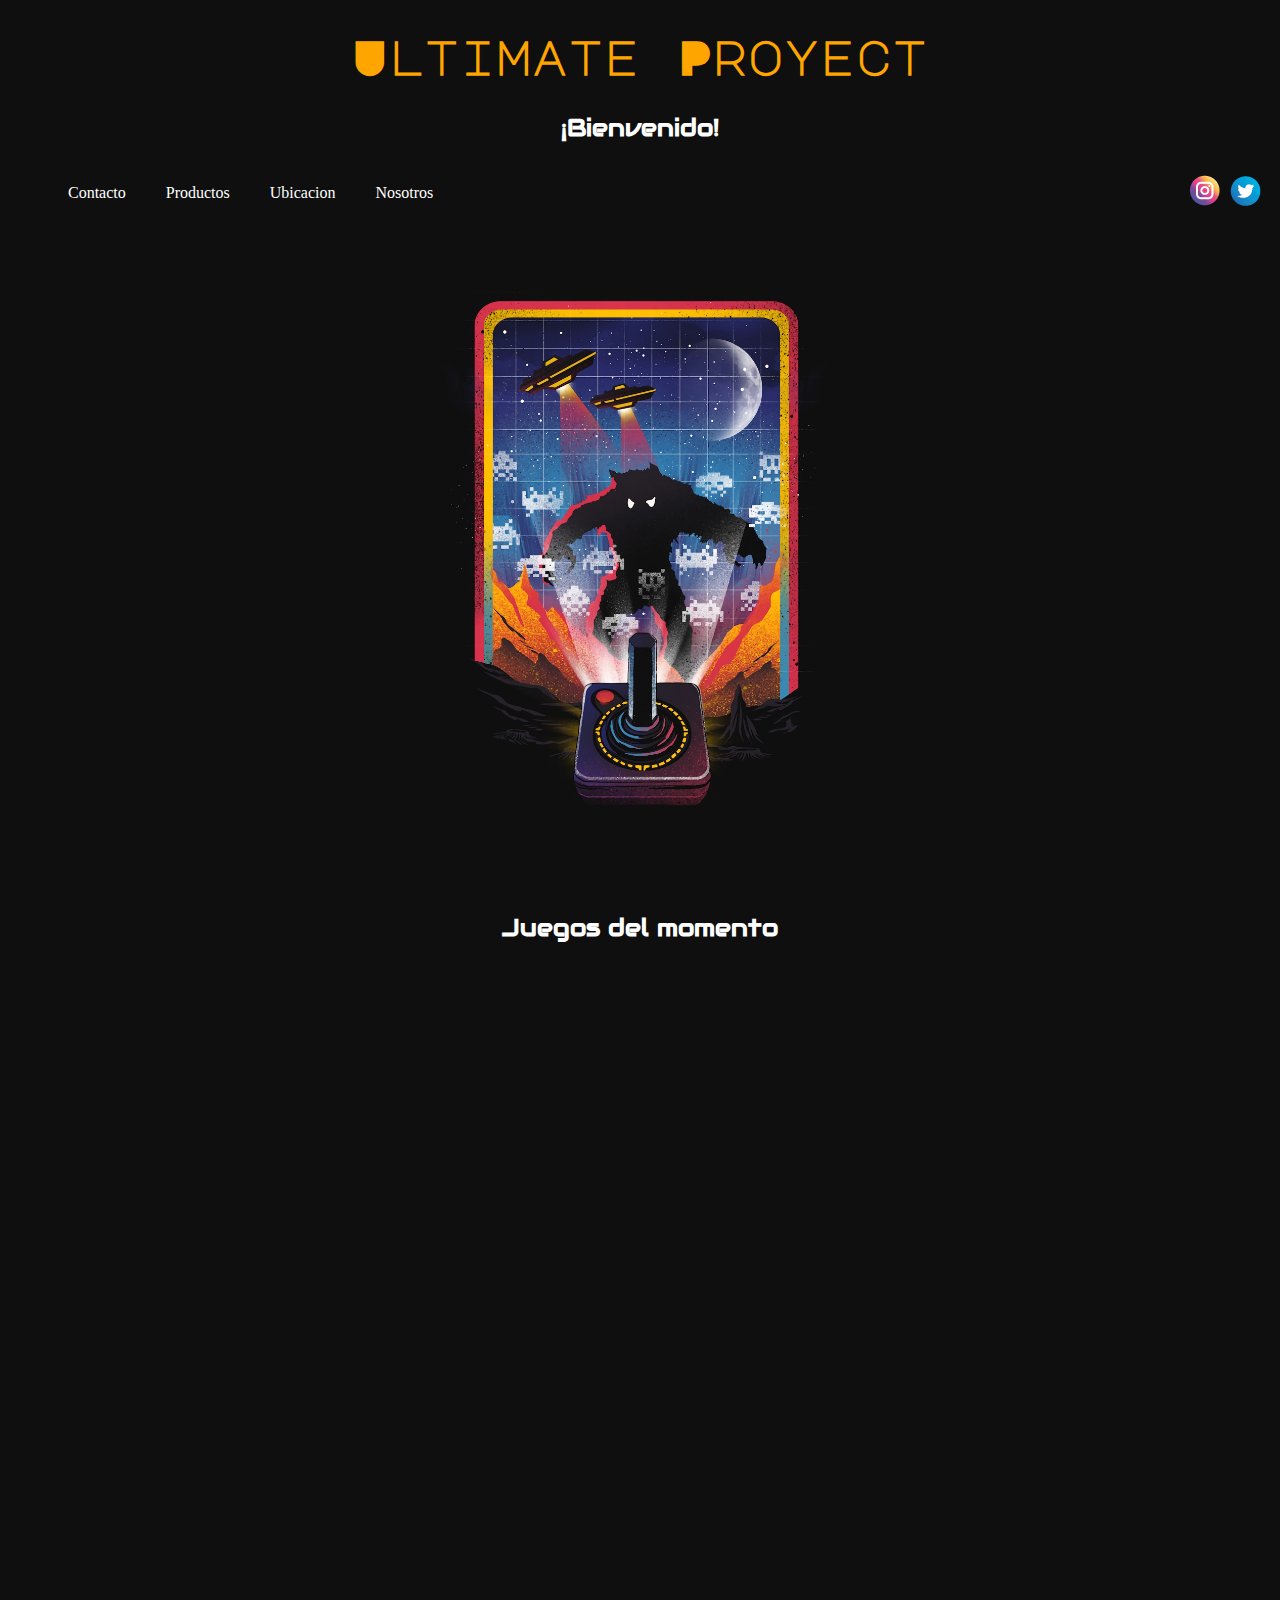
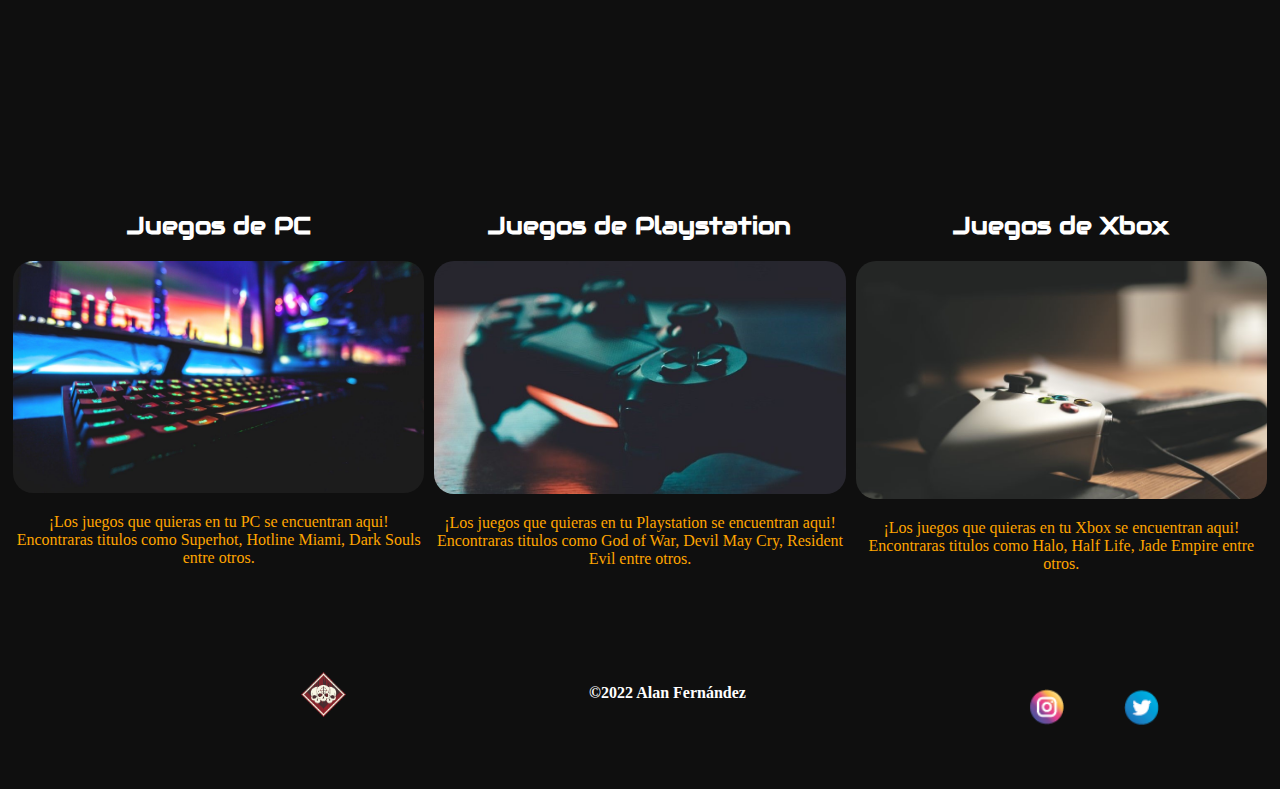
<file: index.html>
<!DOCTYPE html>
<html lang="es">
<head>
    <meta charset="UTF-8">
    <meta http-equiv="X-UA-Compatible" content="IE=edge">
    <meta name="viewport" content="width=device-width, initial-scale=1.0">
    <title>Proyecto</title>
    <link rel="shortcut icon" href="./assets/img/900c6fdd0c9475b922fcef7028faeb00.png" type="image/x-icon">
    <link href="https://unpkg.com/aos@2.3.1/dist/aos.css" rel="stylesheet">
    <link rel="stylesheet" href="./assets/css/style.css">
</head>
<body>
    <h1>Ultimate Proyect</h1>
    <h2>¡Bienvenido!</h2>
    <nav class="nave">
        <ul class="nave2">
            <li><a href="./pages/contacto.html">Contacto</a></li>
            <li><a href="./pages/productos.html">Productos</a></li>
            <li><a href="./pages/ubicacion.html">Ubicacion</a></li>
            <li><a href="./pages/nosotros.html">Nosotros</a></li>
        </ul>
        <div class="redes">
            <ul><a href="https://www.instagram.com/"><img src="./assets/img/insta-01.png" alt=""></a></ul>
            <ul><a href="https://twitter.com/"><img src="./assets/img/twit-01.png" alt=""></a></ul>
        </div>
    </nav>
    <main class="cuerpo">
        <img class="cuerpo__img" src="./assets/img/video-game-minimal-dark-5k-jf.jpg" alt="">
    </main>
    <br>
    <h2>Juegos del momento</h2>
    <div class="container">
        <div class="containerImg">
            <a href="#">
                <figure>
                    <img data-aos="fade-down" src="./assets/img/re4remake.jpeg" alt="">
                    <div class="capa">
                        <h2>Resident Evil 4: Remake</h2>
                    </div>
                </figure>
                
            </a>
    </div>
        <div class="containerImg">
            <a href="#">
                <figure>
                    <img data-aos="fade-left" src="./assets/img/gta-v.jpg" alt="">
                    <div class="capa2">
                        <h2>Grand Theft Auto: V</h2>
                    </div>
                </figure>
            </a>
        </div>
        <div class="containerImg">
            <a href="#">
                <figure>
                    <img data-aos="fade-right" src="./assets/img/the-last-of-us-parte-i-.jpg" alt="">
                    <div class="capa3">
                        <h2>The Last of Us: Ps5</h2>
                    </div>
                </figure>
            </a>
        </div>
        <div class="containerImg">
                <a href="#">
                    <figure>
                        <img data-aos="fade-up" src="./assets/img/dark-souls-1.jpg" alt="">
                        <div class="capa4">
                            <h2>Dark Souls</h2>
                        </div>
                    </figure>
                </a>
        </div>
    </div>
    <br>
    <div class="tarjCont">
        <div class="tarjeta">
        <h2 class="tarj__pc">Juegos de PC</h2>
        <a href="https://www.youtube.com/"><img class="tarj__img" src="./assets/img/wp4585033-gaming-setup-wallpapers.jpg" alt=""></a>
        <p class="tarjt__p">¡Los juegos que quieras en tu PC se 
            encuentran aqui!
            Encontraras titulos como Superhot, Hotline Miami, Dark Souls entre otros.
        </p>
        </div>
        <div class="tarjeta">
        <h2 class="tarj__pc">Juegos de Playstation</h2>
        <a href="https://www.youtube.com/"><img class="tarj__img" src="./assets/img/Psgames3.jpg" alt=""></a>
        <p class="tarjt__p">¡Los juegos que quieras en tu Playstation se encuentran aqui! Encontraras titulos como God of War, Devil May Cry, Resident Evil entre otros.
        </p>
        </div>
        <div class="tarjeta">
        <h2 class="tarj__pc">Juegos de Xbox</h2>
        <a href="https://www.youtube.com/"><img class="tarj__img" src="./assets/img/xboxgame3s.jpg" alt=""></a>
        <p class="tarjt__p"> ¡Los juegos que quieras en tu Xbox se encuentran aqui! Encontraras titulos como Halo, Half Life, Jade Empire entre otros.
        </p>
        </div>
    </div>  
    <br>
    <footer>
        <a href="./index.html"><img src="./assets/img/900c6fdd0c9475b922fcef7028faeb00.png" alt=""></a>
        <h4>©2022 Alan Fernández</h4>
        <div class="redesF">
            <ul><a href="https://www.instagram.com/"><img src="./assets/img/insta-01.png" alt=""></a></ul>
            <ul><a href="https://twitter.com/"><img src="./assets/img/twit-01.png" alt=""></a></ul>
        </div>
    </footer>
    <script src="https://unpkg.com/aos@2.3.1/dist/aos.js"></script>
    <script>
        AOS.init();
      </script>
</body>
</html>
</file>
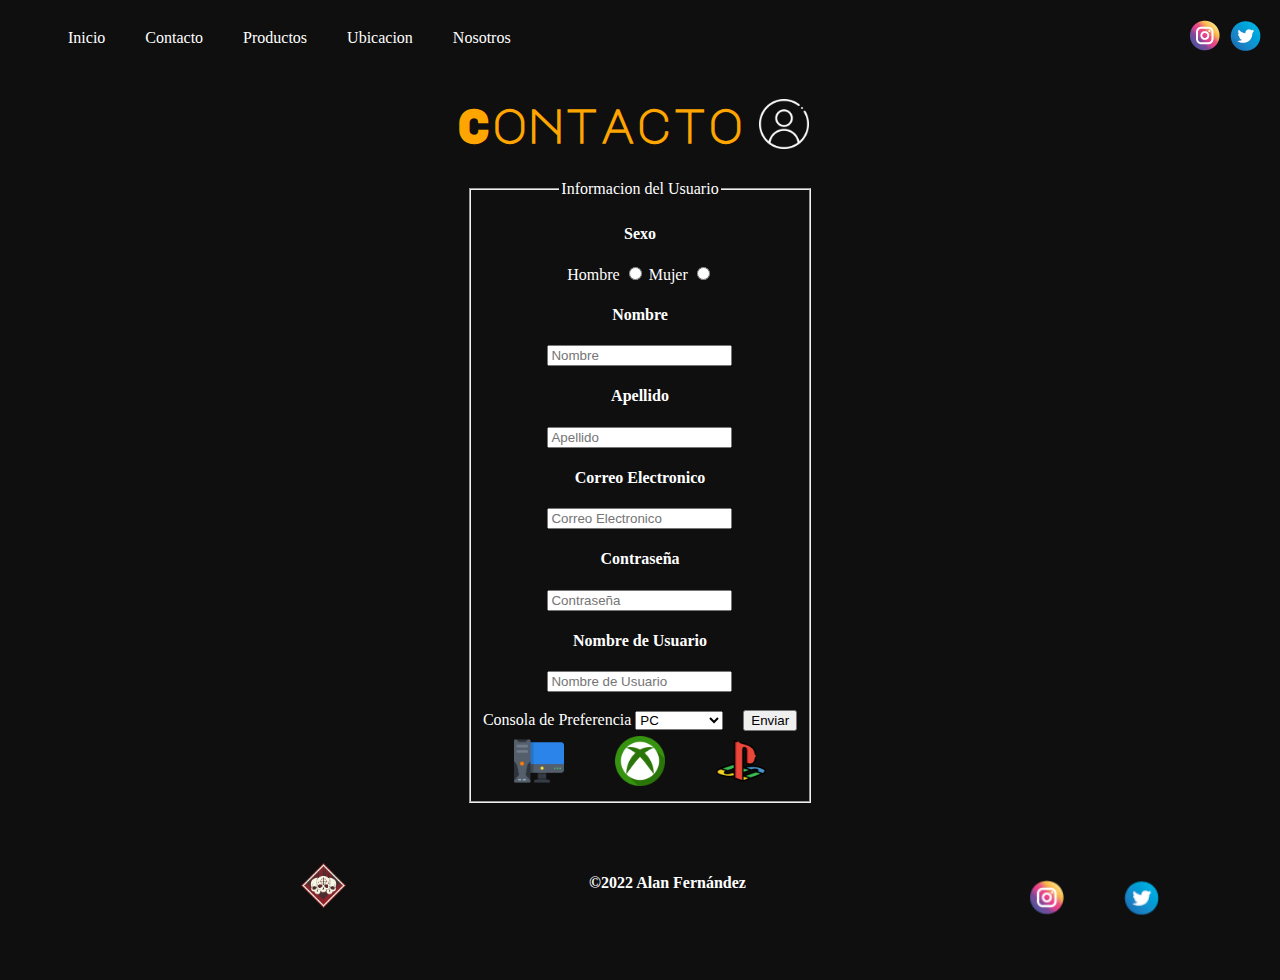
<file: pages/contacto.html>
<!DOCTYPE html>
<html lang="en">
<head>
    <meta charset="UTF-8">
    <meta http-equiv="X-UA-Compatible" content="IE=edge">
    <meta name="viewport" content="width=device-width, initial-scale=1.0">
    <title>Contacto</title>
    <link rel="shortcut icon" href="../assets/img/900c6fdd0c9475b922fcef7028faeb00.png" type="image/x-icon">
    <link rel="stylesheet" href="../assets/css/style.css">
</head>
<body>
    <nav class="nave">
        <ul class="nave2">
            <li><a href="../index.html">Inicio</a></li>
            <li><a href="../pages/contacto.html">Contacto</a></li>
            <li><a href="../pages/productos.html">Productos</a></li>
            <li><a href="../pages/ubicacion.html">Ubicacion</a></li>
            <li><a href="../pages/nosotros.html">Nosotros</a></li>
        </ul>
        <div class="redes">
            <ul><a href="https://www.instagram.com/"><img src="../assets/img/insta-01.png" alt=""></a></ul>
            <ul><a href="https://twitter.com/"><img src="../assets/img/twit-01.png" alt=""></a></ul>
        </div>
    </nav>
    <header>
        <h1>Contacto</h1>
        <img src="../assets/img/user.png" alt="">
    </header>
    <nav>

    </nav>
    <main>
    <div class="formC">
        <form action="contacto.php" method="get">
            <fieldset>
                <legend>Informacion del Usuario</legend>
                <h4>Sexo</h4>
                <div>
                    <label for="sexo">Hombre</label>
                    <input type="radio" name="Sexo" value="h">
                    <label for="sexo">Mujer</label>
                    <input type="radio" name="Sexo" value="m">
                </div>

            <h4>Nombre</h4>
                <input type="text" name="Nombre" id="nombre" placeholder="Nombre" required>
            <br>
            <h4>Apellido</h4>
            <input type="text" name="Apellido" placeholder="Apellido" required>
            <br>
            <h4>Correo Electronico</h4>
            <input type="email" name="Email" placeholder="Correo Electronico" required>
            <br>
            <h4>Contraseña</h4>
            <input type="password" name="password" placeholder="Contraseña" required>
            <br>
            <h4>Nombre de Usuario</h4>
            <input type="text" name="username" placeholder="Nombre de Usuario">

            <br>
            <br>
            <label for="consola">Consola de Preferencia</label>
            <select name="consola">
            <option value="c">PC</option>
            <option value="p">Playstation</option>
            <option value="x">Xbox</option>
         
            <input class="submit" type="submit" value="Enviar">
            
            <div class="imgContact">
                <img src="../assets/img/gaming.png" alt="">
                <img src="../assets/img/xbox.png" alt="">
                <img src="../assets/img/playstation.png" alt="">  
            </div>
            </fieldset>
        </form>
    </div>
    
    </main>
    <aside>
        
    </aside>
    <footer>
        <a href="../index.html"><img src="../assets/img/900c6fdd0c9475b922fcef7028faeb00.png" alt=""></a>
        <h4>©2022 Alan Fernández</h4>
        <div class="redesF">
            <ul><a href="https://www.instagram.com/"><img src="../assets/img/insta-01.png" alt=""></a></ul>
            <ul><a href="https://twitter.com/"><img src="../assets/img/twit-01.png" alt=""></a></ul>
        </div>
    </footer>
</body>
</html>
</file>
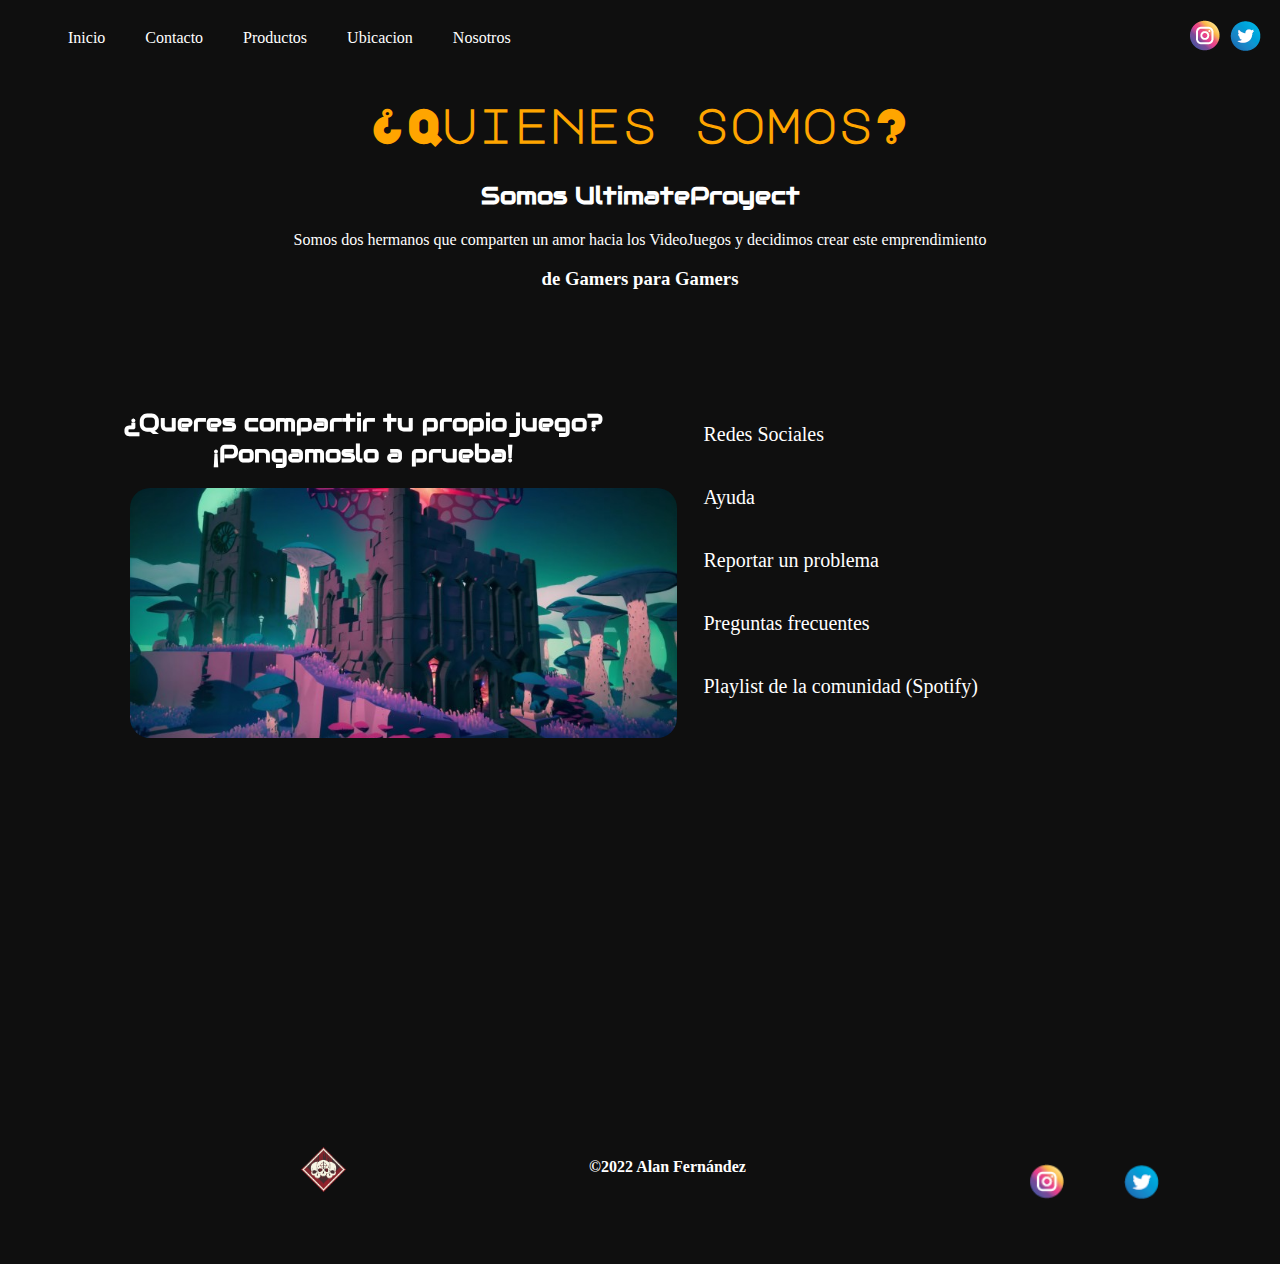
<file: pages/nosotros.html>
<!DOCTYPE html>
<html lang="en">
<head>
    <meta charset="UTF-8">
    <meta http-equiv="X-UA-Compatible" content="IE=edge">
    <meta name="viewport" content="width=device-width, initial-scale=1.0">
    <title>Nosotros</title>
    <link rel="shortcut icon" href="../assets/img/900c6fdd0c9475b922fcef7028faeb00.png" type="image/x-icon">
    <link href="https://unpkg.com/aos@2.3.1/dist/aos.css" rel="stylesheet">
    <link rel="stylesheet" href="../assets/css/style.css">
</head>
<body>
    <nav class="nave">
        <ul class="nave2">
            <li><a href="../index.html">Inicio</a></li>
            <li><a href="../pages/contacto.html">Contacto</a></li>
            <li><a href="../pages/productos.html">Productos</a></li>
            <li><a href="../pages/ubicacion.html">Ubicacion</a></li>
            <li><a href="../pages/nosotros.html">Nosotros</a></li>
        </ul>
        <div class="redes">
            <ul><a href="https://www.instagram.com/"><img src="../assets/img/insta-01.png" alt=""></a></ul>
            <ul><a href="https://twitter.com/"><img src="../assets/img/twit-01.png" alt=""></a></ul>
        </div>
    </nav>
    <h1>¿Quienes somos?</h1>
    <h2>Somos UltimateProyect</h2>
    <p class="nosotros1">Somos dos hermanos que comparten un amor hacia los VideoJuegos
        y decidimos crear este emprendimiento
    </p>
    <h3 class="gamer">de Gamers para Gamers</h3>
    
    <br>
    <div class="nosotrosCont">
        <div class="propuesta__nosotros">
            <h2 data-aos="fade-right" class="h2nosotros">
                ¿Queres compartir tu propio juego?
                ¡Pongamoslo a prueba!
            </h2>
            <a href="#">
                <figure>
                <img data-aos="fade-right" src="../assets/img/68-681532_hyper-light-drifter-background.jpg" alt="">
                <div class="nosotros__capa">
                <h2>Click aqui</h2>
                 </div>
                </figure>
            </a>
        </div>
        <div class="info__nosotros">
            <ul>
                <a href="#">
                <li>Redes Sociales</li>
                <li>Ayuda</li>
                <li>Reportar un problema</li>
                <li>Preguntas frecuentes</li>
                <li>Playlist de la comunidad (Spotify)</li>
                </a>    
            </ul>
        </div>
    </div>
    <footer>
        <a href="../index.html"><img src="../assets/img/900c6fdd0c9475b922fcef7028faeb00.png" alt=""></a>
        <h4>©2022 Alan Fernández</h4>
        <div class="redesF">
            <ul><a href="https://www.instagram.com/"><img src="../assets/img/insta-01.png" alt=""></a></ul>
            <ul><a href="https://twitter.com/"><img src="../assets/img/twit-01.png" alt=""></a></ul>
        </div>
    </footer>
    <script src="https://unpkg.com/aos@2.3.1/dist/aos.js"></script>
    <script>
        AOS.init();
      </script>
</body>
</html>
</file>
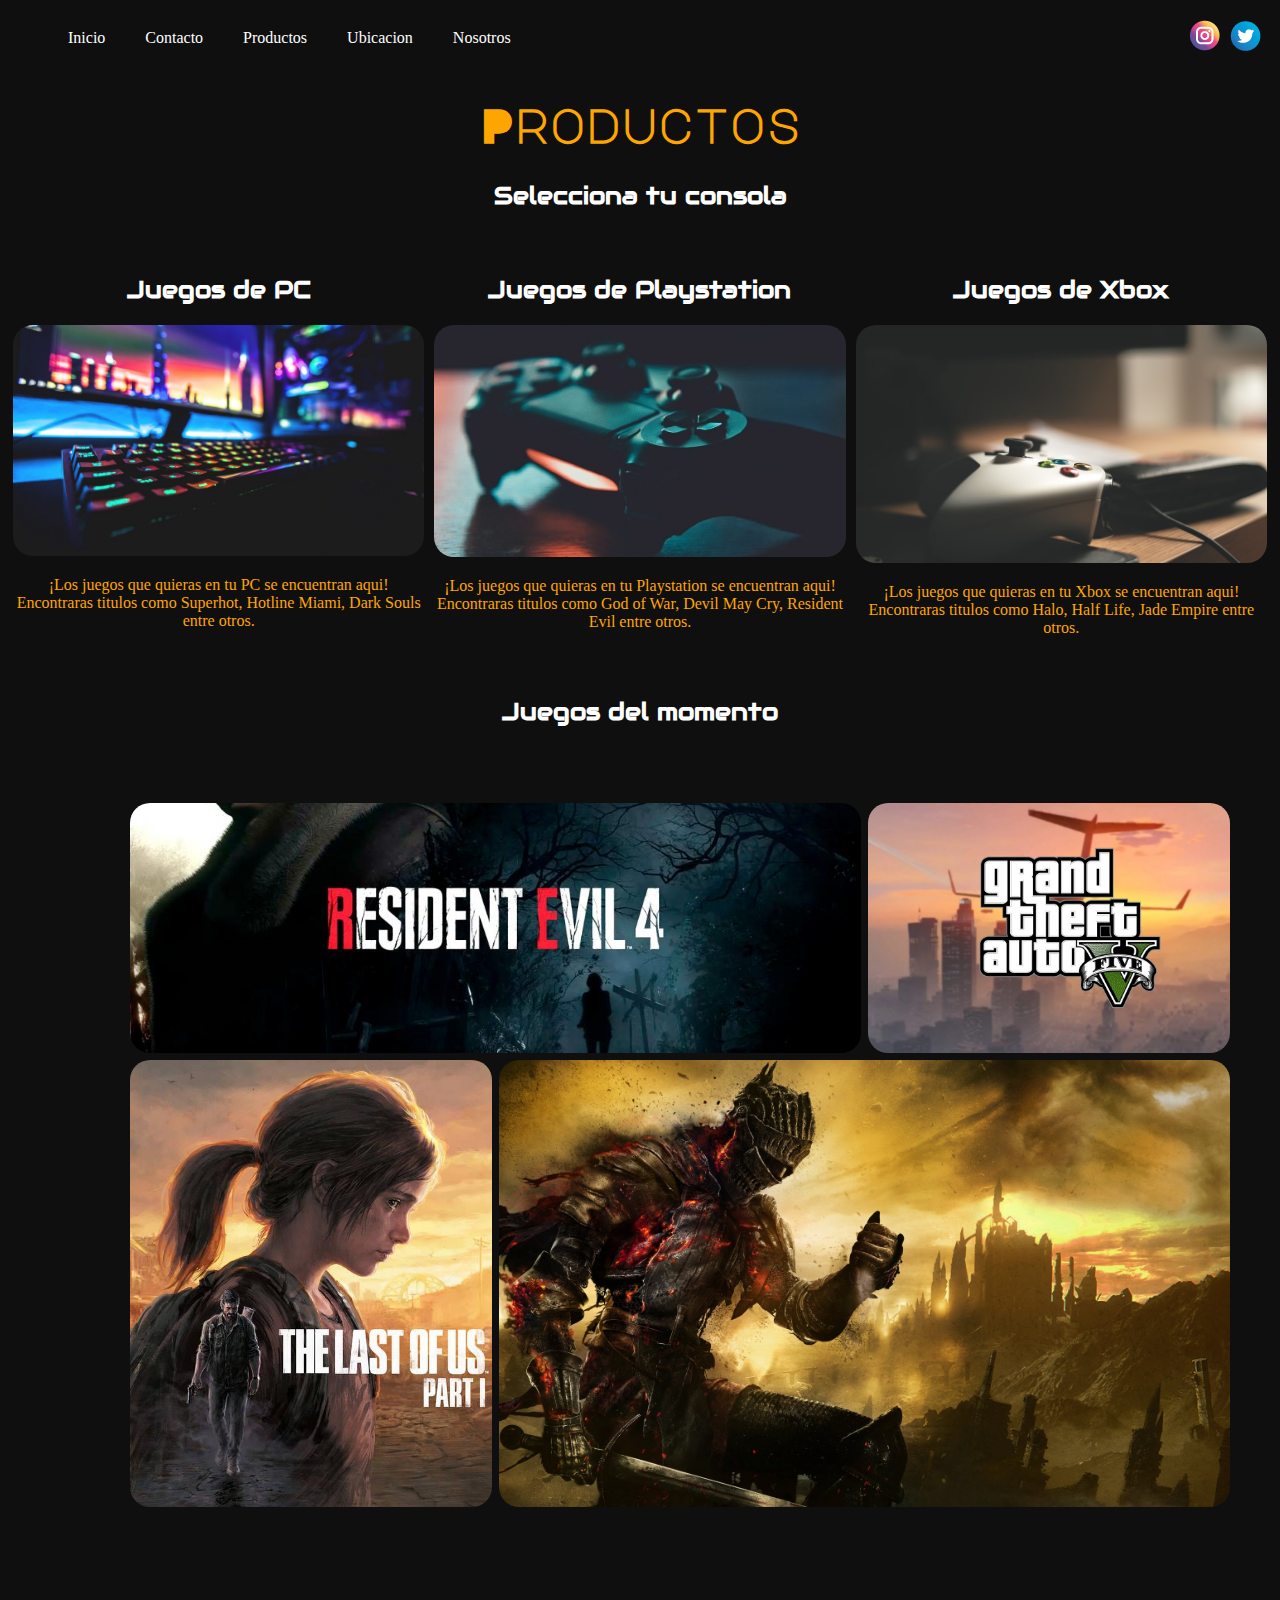
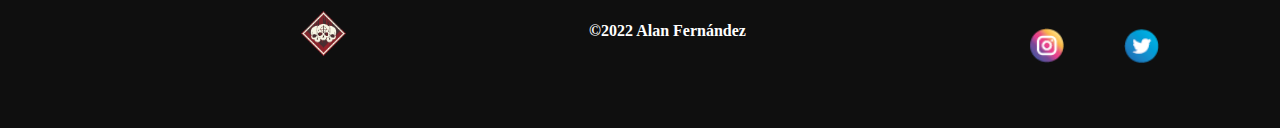
<file: pages/productos.html>
<!DOCTYPE html>
<html lang="en">
<head>
    <meta charset="UTF-8">
    <meta http-equiv="X-UA-Compatible" content="IE=edge">
    <meta name="viewport" content="width=device-width, initial-scale=1.0">
    <title>Productos</title>
    <link rel="shortcut icon" href="../assets/img/900c6fdd0c9475b922fcef7028faeb00.png" type="image/x-icon">
    <link rel="stylesheet" href="../assets/css/style.css">
</head>
<body>
    <nav class="nave">
        <ul class="nave2">
            <li><a href="../index.html">Inicio</a></li>
            <li><a href="../pages/contacto.html">Contacto</a></li>
            <li><a href="../pages/productos.html">Productos</a></li>
            <li><a href="../pages/ubicacion.html">Ubicacion</a></li>
            <li><a href="../pages/nosotros.html">Nosotros</a></li>
        </ul>
        <div class="redes">
            <ul><a href="https://www.instagram.com/"><img src="../assets/img/insta-01.png" alt=""></a></ul>
            <ul><a href="https://twitter.com/"><img src="../assets/img/twit-01.png" alt=""></a></ul>
        </div>
    </nav>
    <h1>Productos</h1>
    <h2 class="select">Selecciona tu consola</h2>
    <br>
    <div class="tarjCont">
        <div class="tarjeta">
        <h2 class="tarj__pc">Juegos de PC</h2>
        <a href="https://www.youtube.com/"><img class="tarj__img" src="../assets/img/wp4585033-gaming-setup-wallpapers.jpg" alt=""></a>
        <p class="tarjt__p">¡Los juegos que quieras en tu PC se 
            encuentran aqui!
            Encontraras titulos como Superhot, Hotline Miami, Dark Souls entre otros.
        </p>
        </div>
        <div class="tarjeta">
        <h2 class="tarj__pc">Juegos de Playstation</h2>
        <a href="https://www.youtube.com/"><img class="tarj__img" src="../assets/img/Psgames3.jpg" alt=""></a>
        <p class="tarjt__p">¡Los juegos que quieras en tu Playstation se encuentran aqui! Encontraras titulos como God of War, Devil May Cry, Resident Evil entre otros.
        </p>
        </div><div class="tarjeta">
        <h2 class="tarj__pc">Juegos de Xbox</h2>
        <a href="https://www.youtube.com/"><img class="tarj__img" src="../assets/img/xboxgame3s.jpg" alt=""></a>
        <p class="tarjt__p"> ¡Los juegos que quieras en tu Xbox se encuentran aqui! Encontraras titulos como Halo, Half Life, Jade Empire entre otros.
        </p>
        </div>
    </div>
    <br>
    <h2>Juegos del momento</h2>
    <div class="container">
        <div class="containerImg">
            <a href="#">
                <figure>
                    <img data-aos="fade-down" src="../assets/img/re4remake.jpeg" alt="">
                    <div class="capa">
                        <h2>Resident Evil 4: Remake</h2>
                    </div>
                </figure>
                
            </a>
    </div>
        <div class="containerImg">
            <a href="#">
                <figure>
                    <img data-aos="fade-left" src="../assets/img/gta-v.jpg" alt="">
                    <div class="capa2">
                        <h2>Grand Theft Auto: V</h2>
                    </div>
                </figure>
            </a>
        </div>
        <div class="containerImg">
            <a href="#">
                <figure>
                    <img data-aos="fade-right" src="../assets/img/the-last-of-us-parte-i-.jpg" alt="">
                    <div class="capa3">
                        <h2>The Last of Us: Ps5</h2>
                    </div>
                </figure>
            </a>
        </div>
        <div class="containerImg">
                <a href="#">
                    <figure>
                        <img data-aos="fade-up" src="../assets/img/dark-souls-1.jpg" alt="">
                        <div class="capa4">
                            <h2>Dark Souls</h2>
                        </div>
                    </figure>
                </a>
        </div>
    </div>
    <footer>
        <a href="../index.html"><img src="../assets/img/900c6fdd0c9475b922fcef7028faeb00.png" alt=""></a>
        <h4>©2022 Alan Fernández</h4>
        <div class="redesF">
            <ul><a href="https://www.instagram.com/"><img src="../assets/img/insta-01.png" alt=""></a></ul>
            <ul><a href="https://twitter.com/"><img src="../assets/img/twit-01.png" alt=""></a></ul>
        </div>
    </footer>
</body>
</html>
</file>
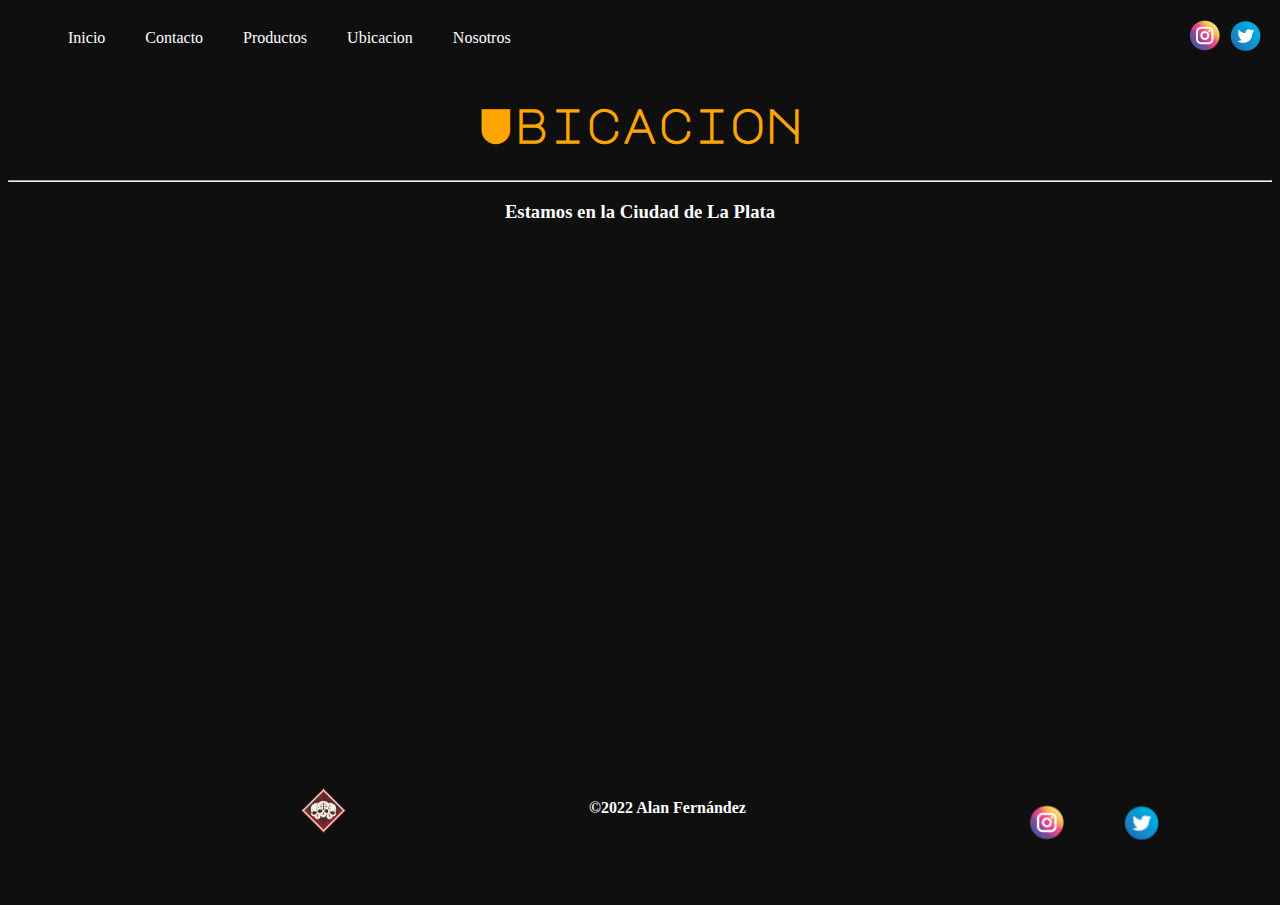
<file: pages/ubicacion.html>
<!DOCTYPE html>
<html lang="en">
<head>
    <meta charset="UTF-8">
    <meta http-equiv="X-UA-Compatible" content="IE=edge">
    <meta name="viewport" content="width=device-width, initial-scale=1.0">
    <title>Ubicacion</title>
    <link rel="shortcut icon" href="../assets/img/900c6fdd0c9475b922fcef7028faeb00.png" type="image/x-icon">
    <link rel="stylesheet" href="../assets/css/style.css">
</head>
<body>
    <nav class="nave">
        <ul class="nave2">
            <li><a href="../index.html">Inicio</a></li>
            <li><a href="../pages/contacto.html">Contacto</a></li>
            <li><a href="../pages/productos.html">Productos</a></li>
            <li><a href="../pages/ubicacion.html">Ubicacion</a></li>
            <li><a href="../pages/nosotros.html">Nosotros</a></li>
        </ul>
        <div class="redes">
            <ul><a href="https://www.instagram.com/"><img src="../assets/img/insta-01.png" alt=""></a></ul>
            <ul><a href="https://twitter.com/"><img src="../assets/img/twit-01.png" alt=""></a></ul>
        </div>
    </nav>
    <h1>Ubicacion</h1>
    <hr>
    <h3 class="ubi2">Estamos en la Ciudad de La Plata</h3>
    <br>
    <div class="mapa1">
        <iframe src="https://www.google.com/maps/embed?pb=!1m18!1m12!1m3!1d52343.07030730386!2d-57.988189631507474!3d-34.920452899331806!2m3!1f0!2f0!3f0!3m2!1i1024!2i768!4f13.1!3m3!1m2!1s0x95a2e62b1f0085a1%3A0xbcfc44f0547312e3!2sLa%20Plata%2C%20Provincia%20de%20Buenos%20Aires!5e0!3m2!1ses!2sar!4v1653768848526!5m2!1ses!2sar" width="600" height="450" style="border:0;" allowfullscreen="" loading="lazy" referrerpolicy="no-referrer-when-downgrade"></iframe>
    </div>
    <br>
    <footer>
        <a href="../index.html"><img src="../assets/img/900c6fdd0c9475b922fcef7028faeb00.png" alt=""></a>
        <h4>©2022 Alan Fernández</h4>
        <div class="redesF">
            <ul><a href="https://www.instagram.com/"><img src="../assets/img/insta-01.png" alt=""></a></ul>
            <ul><a href="https://twitter.com/"><img src="../assets/img/twit-01.png" alt=""></a></ul>
        </div>
    </footer>
    
</body>
</html>
</file>
<file: assets/css/style.css>
@import url('https://fonts.googleapis.com/css2?family=Major+Mono+Display&display=swap');
@import url('https://fonts.googleapis.com/css2?family=Audiowide&family=Secular+One&display=swap');
body{
    background-color: #0F0F0F;
}
*{
    box-sizing: border-box;
}
h1 {
    color: orange;
    text-align: center;
    font-size: 48px;
    font-family: "Major Mono Display";
}
h2{
    color:white;
    text-align: center;
    font-family: "Audiowide";
}
h4{
    color: white;
}
.nave{
    width: 100%;
    height: 60px;
    display: flex;
    align-items: center;
    justify-content: space-between;
}
.nave2 a:hover {
    font-size: 15px;
    color: orange;
}
ul{
    list-style: none;
}
.nave ul{
    display: flex;
}
.nave ul li{
    padding: 20px;
}
.nave ul li a{
    text-decoration: none;
    color: white;
}
.redes{
display: flex;
flex-direction: row;
margin-right: 6px;
}
.redes ul{
    padding: 0px;
    margin: 5px;
}
.productos{
    color:orange;
}
.select{
    color: white;
}
.genero{
    color: white;
}
div label{
    color: white;
}
fieldset legend{
    color: white;
}
fieldset label{
    color: white;
}
.ubi2{
    color: white;
}
p{
    color: white;
}
.gamer{
    color: white;
}
.cuerpo__img{
    width: 100%;
}
.tarjCont{
    display: flex;
    justify-content: space-around;
}
.tarjeta{
    width: 500px;
    margin: 5px;
    flex-wrap: wrap;
}

.tarj__img {
    width: 100%;
    border-radius: 20px;
}
.tarjt__p{
    text-align: center;
    color: orange;
}
.imgContact{
    margin: 10px;
    display: flex;
    justify-content: space-around;
    flex-direction: row;
    margin: 5px;
}
.imgContact img{
width: 50px;
max-width: 50px;
}
.submit:hover{
    color: green;
}
.submit{
    margin-left: 20px;
}
.redes img:hover{
    width: 35px;
}
header img{
    filter: invert(1);
    width: 50px;
    display: flex;
    justify-content: center;
    align-items: center;
    margin: 15px;
}
header{
    display: flex;
    align-items: center;
    justify-content: center;
}
.formC{
    display: flex;
    justify-content: center;
    align-items: center;
    text-align: center;
}
footer{
    display: flex;
    justify-content: space-evenly;
    margin: 0px;
    padding: 50px;
}
footer img{
    width: 45px;
    margin: 10px;
}
.redesF{
    display: flex;
    width: 10px;
    height: 60px; 
}
.redesF img{
    width: 35px;
}
.redesF img:hover{
    width: 40px;
}
.ubi2{
    text-align: center;
}
.mapa1{
    display: flex;
    justify-content: center;
}
.mapa1 iframe{
    width: 1000px;
}
.nosotros1{
    display: flex;
    text-align: center;
    justify-content: center;
}
.gamer{
    display: flex;
    text-align: center;
    justify-content: center;
}
.nosotrosImg{
    width: 100%;
    display: flex;
    justify-content: center;
}
.container{
    width: 100%;
    max-width: 1100px;
    margin: auto;
    margin-top: 60px;
    margin-bottom: 60px;
    display: grid;
    grid-template-columns: repeat(3,1fr);
    grid-template-rows: 250px;
    grid-gap: 7px;
}
.container .containerImg figure{
    width: 100%;
    height: 100%;
    overflow: hidden;
    cursor: pointer;
    position: relative;
}
.capa{
    position: absolute;
    top: 0; 
    left: 0;
    width: 100%;
    height: 100%;
    background-color: rgba(0, 0, 0, 0.6);
    color: white;
    display: flex;
    align-items: center;
    justify-content: center;
    opacity: 0;
    transition: opacity 0.25s;
    border-radius: 20px;
}
.capa:hover{
    opacity: 1;
}
.capa2{
    position: absolute;
    top: 0; 
    left: 0;
    width: 100%;
    height: 100%;
    background-color: rgba(0, 0, 0, 0.6);
    color: white;
    display: flex;
    align-items: center;
    justify-content: center;
    opacity: 0;
    transition: opacity 0.25s;
    border-radius: 20px;
}
.capa2:hover{
    opacity: 1;
}
.capa3{
    position: absolute;
    top: 0; 
    left: 0;
    width: 100%;
    height: 100%;
    background-color: rgba(0, 0, 0, 0.6);
    color: white;
    display: flex;
    align-items: center;
    justify-content: center;
    opacity: 0;
    transition: opacity 0.25s;
    border-radius: 20px;
}
.capa3:hover{
    opacity: 1;
}
.capa4{
    position: absolute;
    top: 0; 
    left: 0;
    width: 100%;
    height: 100%;
    background-color: rgba(0, 0, 0, 0.6);
    color: white;
    display: flex;
    align-items: center;
    justify-content: center;
    opacity: 0;
    transition: opacity 0.25s;
    border-radius: 20px;
}
.capa4:hover{
    opacity: 1;
}
.container .containerImg img{
    width: 100%;
    height: 100%;
    object-fit: cover;
    border-radius: 20px;
}
.container .containerImg:nth-child(1){
    grid-column-start: span 2;
}
.container .containerImg:nth-child(4){
    grid-column-end: span 2;
}

.nosotrosCont{
    width: 100%;
    max-width: 1100px;
    margin: auto;
    margin-top: 60px;
    margin-bottom: 450px;
    display: grid;
    grid-template-columns: repeat(2,1fr);
    grid-template-rows: 250px;
    grid-gap: 7px;
}
.nosotrosCont figure{
    width: 100%;
    height: 100%;
    overflow: hidden;
    cursor: pointer;
    position: relative;
}
.nosotros__capa{
    position: absolute;
    top: 0; 
    left: 0;
    width: 100%;
    height: 100%;
    background-color: rgba(0, 0, 0, 0.6);
    color: white;
    display: flex;
    align-items: center;
    justify-content: center;
    opacity: 0;
    transition: opacity 0.25s;
    border-radius: 20px;
}
.nosotrosCont img{
    width: 100%;
    height: 100%;
    object-fit: cover;
    border-radius: 20px;
}

.info__nosotros ul li{
    color: white;
    display: grid; 
    justify-content: baseline;
    padding: 20px; 
    font-size: 20px;
    list-style: none;
}
.info__nosotros a{
    text-decoration: none;
}
.info__nosotros ul li:hover{
    color: orange;
}

.nosotros__capa:hover{
    opacity: 1;
}
@media (max-width:768px){
    .tarjCont{
        width: 100%;
        display: grid;
    }
    .nave2{
        font-size: 10px;
    }
    .container{
        width: 75%;
    }
    footer{
        display: flex;
    }
    .redesF{
        display: grid;
    }
}
@media (max-width:580px){
    h1{
        font-size: 30px;
    }
    .tarjCont{
        width: 100%;
        display: grid;
    }
    .nave2{
        font-size: 10px;
    }
    .nave{
        width: 100%;
        height: 40px;
        display: flex;
        align-items: center;
        justify-content: center;
    }
    .container{
        width: 80%;
        margin-left: 30px;
    }
    footer{
        display: grid;
    }
    footer img{
        margin-left: 60px;
    }
    .redesF{
        display: grid;
    }
    .redesF img{
        margin-left: 25px;
    }
    
}
</file>
